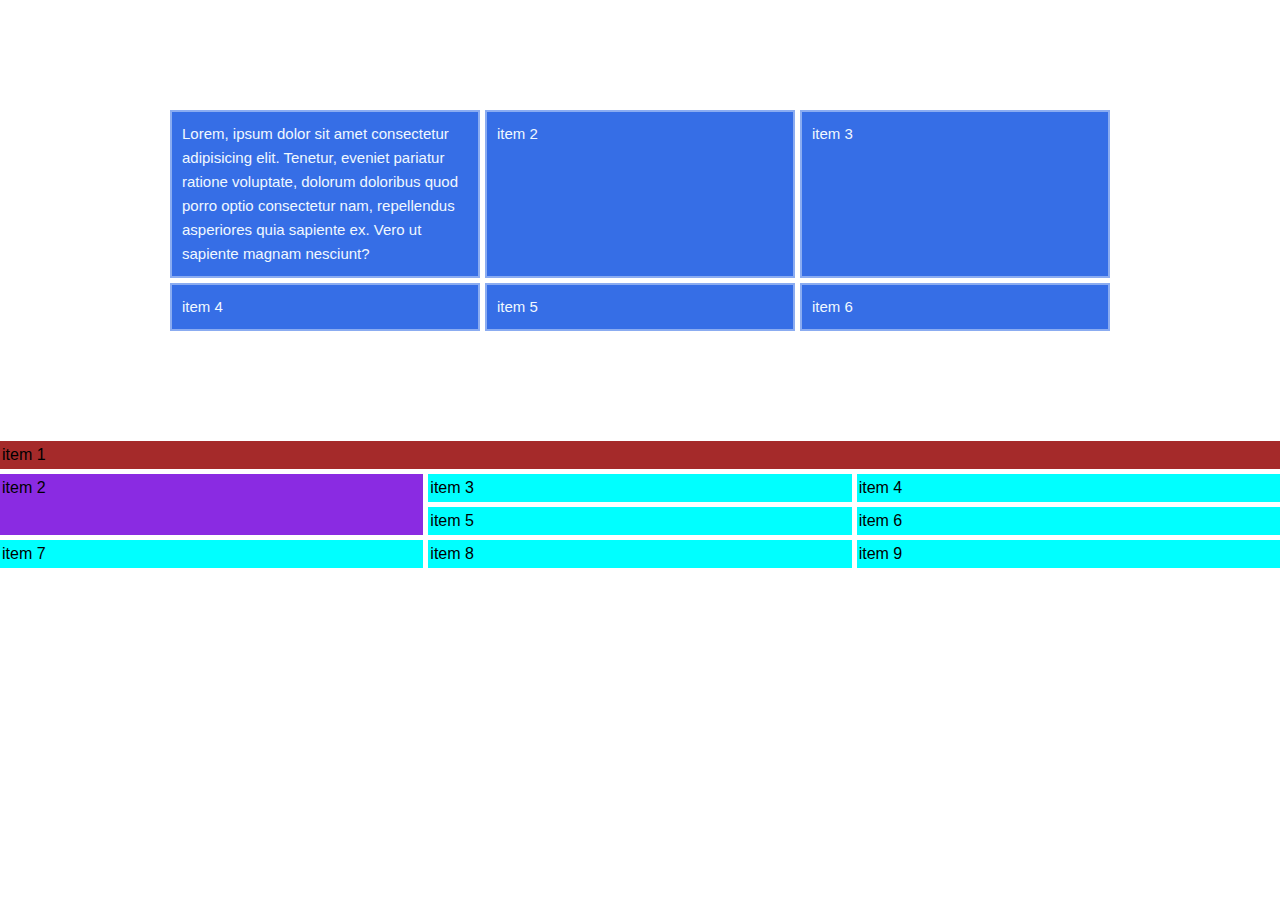
<file: Grid/index.html>
<!DOCTYPE html>
<html lang="en">
<head>
    <meta charset="UTF-8">
    <meta name="viewport" content="width=device-width, initial-scale=1.0">
    <link rel="stylesheet" href="style.css" />
    <title>Document</title>
</head>
<body>
    <div class="grid-continer">
        <div class="grid-item">Lorem, ipsum dolor sit amet consectetur adipisicing elit. Tenetur, eveniet pariatur ratione voluptate, dolorum doloribus quod porro optio consectetur nam, repellendus asperiores quia sapiente ex. Vero ut sapiente magnam nesciunt?</div>
        <div class="grid-item">item 2</div>
        <div class="grid-item">item 3</div>
        <div class="grid-item">item 4</div>
        <div class="grid-item">item 5</div>
        <div class="grid-item">item 6</div>
    </div>

    <div class="grid-continer2">
        <div class="grid-item2">item 1</div>
        <div class="grid-item2">item 2</div>
        <div class="grid-item2">item 3</div>
        <div class="grid-item2">item 4</div>
        <div class="grid-item2">item 5</div>
        <div class="grid-item2">item 6</div>
        <div class="grid-item2">item 7</div>
        <div class="grid-item2">item 8</div>
        <div class="grid-item2">item 9</div>
    </div>
   
</body>
</html>
</file>
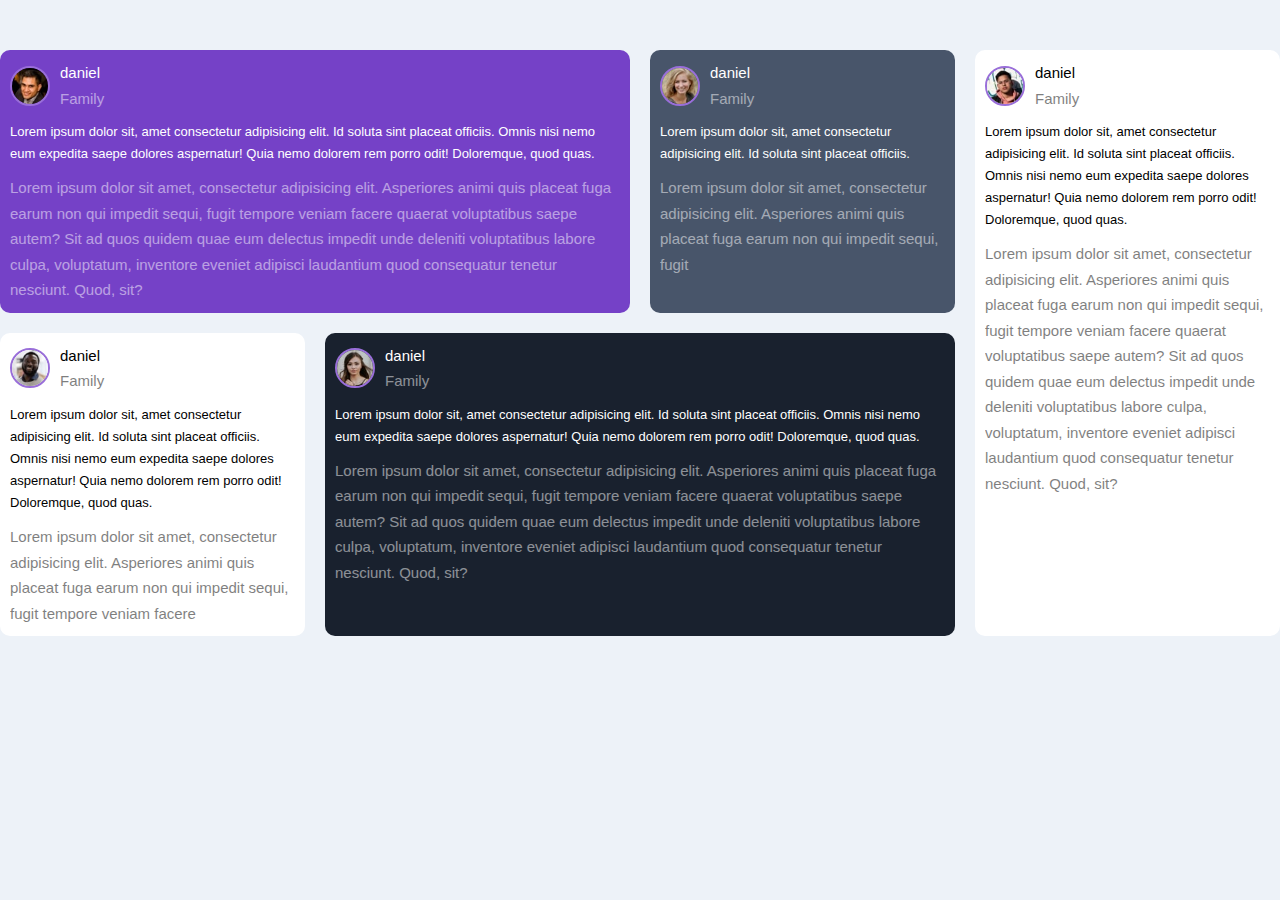
<file: Grid/gridfinalproject.html>
<!DOCTYPE html>
<html lang="en">
<head>
    <meta charset="UTF-8">
    <meta name="viewport" content="width=device-width, initial-scale=1.0">
    <link rel="stylesheet" href="gridfinalproject.css"/>
    <title>Grid Final Project</title>
</head>
<body>
    <div class="grid-container">

        <div class="card card--purple">
            <div class="card-header">
                <img src="images/image-daniel.jpg">
                <div class="card-header-title">
                    <p>daniel</p>
                    <p>Family</p>
                </div>
            </div>
            <p class="card-lead-text">
                Lorem ipsum dolor sit, amet consectetur adipisicing elit. Id soluta sint placeat officiis. 
                Omnis nisi nemo eum expedita saepe dolores aspernatur! Quia nemo dolorem rem porro odit! Doloremque, quod quas.
            </p>
            <p class="card-quote-text">
                Lorem ipsum dolor sit amet, consectetur adipisicing elit. Asperiores animi quis placeat fuga earum non qui impedit sequi, 
                fugit tempore veniam facere quaerat voluptatibus saepe autem?
                 Sit ad quos quidem quae eum delectus impedit unde deleniti voluptatibus labore culpa, voluptatum, inventore eveniet adipisci laudantium quod consequatur tenetur nesciunt. Quod, sit?
            </p>
        </div>

        <div class="card card--gray">
            <div class="card-header">
                <img src="images/image-jeanette.jpg">
                <div class="card-header-title">
                    <p>daniel</p>
                    <p>Family</p>
                </div>
            </div>
            <p class="card-lead-text">
                Lorem ipsum dolor sit, amet consectetur adipisicing elit. Id soluta sint placeat officiis.
            </p>
            <p class="card-quote-text">
                Lorem ipsum dolor sit amet, consectetur adipisicing elit. Asperiores animi quis placeat fuga earum non qui impedit sequi, 
                fugit 
            </p>
        </div>

        <div class="card txt-dark">
            <div class="card-header">
                <img src="images/image-jonathan.jpg">
                <div class="card-header-title">
                    <p>daniel</p>
                    <p>Family</p>
                </div>
            </div>
            <p class="card-lead-text">
                Lorem ipsum dolor sit, amet consectetur adipisicing elit. Id soluta sint placeat officiis. 
                Omnis nisi nemo eum expedita saepe dolores aspernatur! Quia nemo dolorem rem porro odit! Doloremque, quod quas.
            </p>
            <p class="card-quote-text">
                Lorem ipsum dolor sit amet, consectetur adipisicing elit. Asperiores animi quis placeat fuga earum non qui impedit sequi, 
                fugit tempore veniam facere 
            </p>
        </div>

        <div class="card card--black">
            <div class="card-header">
                <img src="images/image-kira.jpg">
                <div class="card-header-title">
                    <p>daniel</p>
                    <p>Family</p>
                </div>
            </div>
            <p class="card-lead-text">
                Lorem ipsum dolor sit, amet consectetur adipisicing elit. Id soluta sint placeat officiis. 
                Omnis nisi nemo eum expedita saepe dolores aspernatur! Quia nemo dolorem rem porro odit! Doloremque, quod quas.
            </p>
            <p class="card-quote-text">
                Lorem ipsum dolor sit amet, consectetur adipisicing elit. Asperiores animi quis placeat fuga earum non qui impedit sequi, 
                fugit tempore veniam facere quaerat voluptatibus saepe autem?
                 Sit ad quos quidem quae eum delectus impedit unde deleniti voluptatibus labore culpa, voluptatum, inventore eveniet adipisci laudantium quod consequatur tenetur nesciunt. Quod, sit?
            </p>
        </div>

        <div class="card txt-dark">
            <div class="card-header">
                <img src="images/image-patrick.jpg">
                <div class="card-header-title">
                    <p>daniel</p>
                    <p>Family</p>
                </div>
            </div>
            <p class="card-lead-text">
                Lorem ipsum dolor sit, amet consectetur adipisicing elit. Id soluta sint placeat officiis. 
                Omnis nisi nemo eum expedita saepe dolores aspernatur! Quia nemo dolorem rem porro odit! Doloremque, quod quas.
            </p>
            <p class="card-quote-text">
                Lorem ipsum dolor sit amet, consectetur adipisicing elit. Asperiores animi quis placeat fuga earum non qui impedit sequi, 
                fugit tempore veniam facere quaerat voluptatibus saepe autem?
                 Sit ad quos quidem quae eum delectus impedit unde deleniti voluptatibus labore culpa, voluptatum, inventore eveniet adipisci laudantium quod consequatur tenetur nesciunt. Quod, sit?
            </p>
        </div>
    </div>

</body>
</html>
</file>
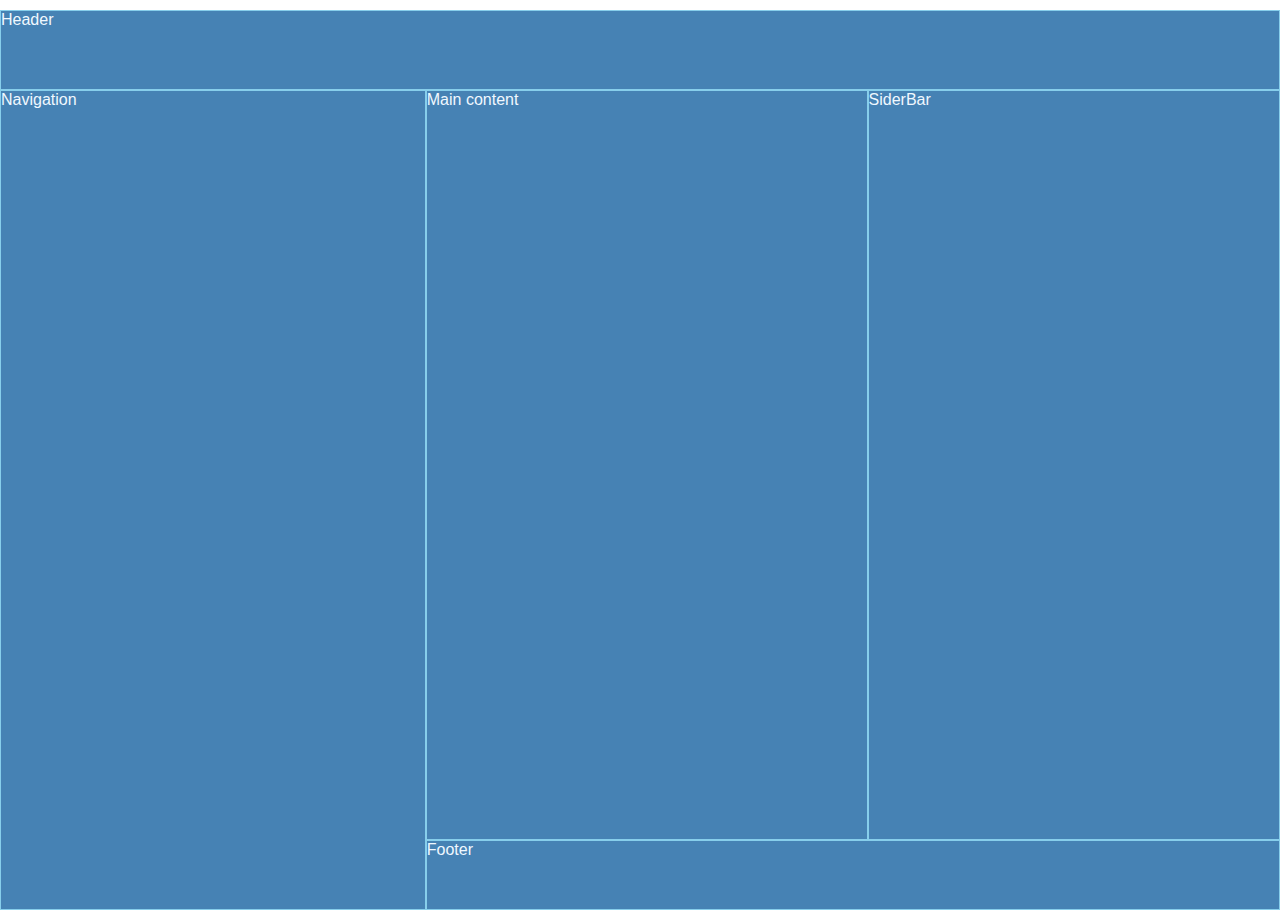
<file: Grid/page2.html>
<!DOCTYPE html>
<html lang="en">
<head>
    <meta charset="UTF-8">
    <meta name="viewport" content="width=device-width, initial-scale=1.0">
    <link rel="stylesheet" href="page2.css"/>
    <title>Document</title>
</head>
<body>
    <header>Header</header>
    <nav>Navigation</nav>
    <main>Main content</main>
    <aside>SiderBar</aside>
    <footer>Footer</footer>
</body>
</html>
</file>
<file: Grid/style.css>
*{
    box-sizing: border-box;
    margin:0px;
    padding: 0px;
}
body{
    justify-content: center;
    align-items: center;
    line-height: 1.5em;
    font-family: 'Franklin Gothic Medium', 'Arial Narrow', Arial, sans-serif
}

.grid-continer{
    max-width: 960px;
    margin: 100px auto;
    padding: 10px;
    display: grid;
    
    /* grid-template-columns: 25% 50% 25%; */
    /* grid-template-columns: 1fr 2fr 1fr; */
    grid-template-columns: repeat(3, 1fr);
    
    /* column-gap: 5px;
    row-gap: 2px; */
    gap: 5px;

    /* grid-auto-rows: 120px; */
    /* grid-auto-rows: minmax(1px, 300px); */
}

.grid-item{
    background-color: rgb(54, 110, 230);
    padding: 10px;
    color: aliceblue;
    border: 2px solid rgb(139, 172, 241);
    font-size: 15px;
}

.grid-continer2{
    display: grid;
    grid-template-columns: repeat(3, 1fr);
    gap: 5px;
}

.grid-item2{
    background-color: aqua;
    padding: 2px;
}

.grid-item2:nth-of-type(1){
    background-color: brown;
    grid-column: 1/4;
}


.grid-item2:nth-of-type(2){
    background-color: blueviolet;
    /* grid-row: 2/4; */
    grid-row-start: 2;
    grid-row-end: 4;
}
</file>
<file: Grid/gridfinalproject.css>
*{
    box-sizing: border-box;
    margin: 0px;
    padding: 0px;
}
body{
    background: #EDF2F8;  
    font-family: 'Gill Sans', 'Gill Sans MT', Calibri, 'Trebuchet MS', sans-serif; 
    line-height: 1.7;
    font-size: 13px;
    margin: 20px auto;
}

.grid-container{
    max-width: 1440px;
    margin: 50px auto;
    display: grid;
    grid-template-columns: repeat(4, 1fr);
    gap: 20px;
}

.card{
    color: white;
    padding: 10px ;
    border-radius: 10px;
}

.card--purple{
    background-color: #7541c7;
}

.card--gray{
    background-color: #48556a;
}

.card--black{
    background-color: #19212e;
}

.card-header{
    display: flex;
    align-items: center;
    margin-bottom: 10px;
}

.card-header img{
    border-radius: 50%;
    border: solid 2px #996ed9;
    width: 40px;
    height: 40px;
    margin-right: 10px;
}

.card-header-title p:nth-child(1){
    font-size: 15px;
}

.card-header-title p:nth-child(2){
    opacity: 50%;
    font-size: 15px;
}

.card-lead-text{
    font-size: 1.5rm;
    font-weight: 500;
    margin-bottom: 10px;
}

.card-quote-text{
    font-size:15px;
    opacity: 50%;
}

.txt-dark{
    color: black;
}

.card:nth-of-type(1){
    grid-column: 1/3;
}

.card:nth-of-type(4){
    grid-column: 2/4;
}

.card:nth-of-type(5){
    grid-row: 1/3;
    grid-column: 4/5;
}

.card:nth-of-type(3),
.card:nth-of-type(5)
{
    background-color: white;
}
</file>
<file: Grid/page2.css>
*{
    box-sizing: border-box;
    padding: 0px;
    margin: 0px;
}

body{
    display: grid;
    font-family: 'Gill Sans', 'Gill Sans MT', Calibri, 'Trebuchet MS', sans-serif;
    font-size: 1em;
    margin: 10px auto;
    height: 100vh;
    grid-template-areas: 
    'header header header'
    'nav main sidebar'
    'nav footer footer';
    
    grid-template-rows: 80px 1fr 70px;
}

header,footer,nav,aside,main{
    background-color: steelblue;
    border: solid 1px skyblue;
    color: aliceblue;
}

header{
    grid-area: header;
}

nav{
    grid-area: nav; 
}

main{
    grid-area: main;
}

aside{
    grid-area: sidebar;
}

footer{
    grid-area: footer;
}
</file>
